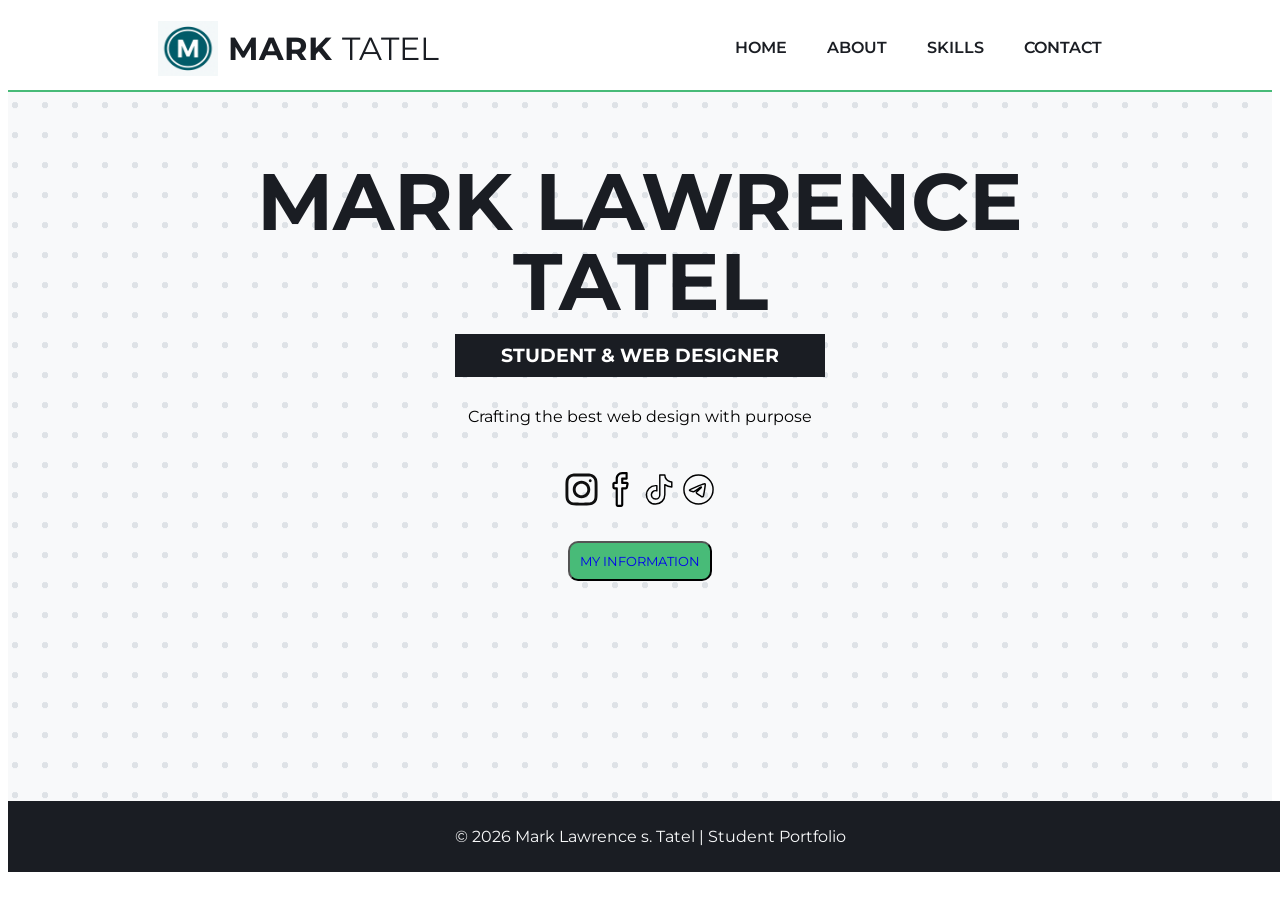
<file: index.html>
<!DOCTYPE html>
<html lang="en">
<head>
    <link rel="stylesheet" href="style.css">
    <link rel="preconnect" href="https://fonts.googleapis.com">
    <link rel="preconnect" href="https://fonts.gstatic.com" crossorigin>
    <link href="https://fonts.googleapis.com/css2?family=Montserrat:wght@400;700&display=swap" rel="stylesheet">
    <meta charset="UTF-8">
    <meta name="viewport" content="width=device-width, initial-scale=1.0">
    <title>TATEL'S HOME PAGE</title>
</head>
<header>
    <div class="header-name">
        <img src="MyFavicon.png" alt="myFavicon">
        <h1>MARK</h1>
        <h1 class="surname">TATEL</h1>
    </div>
    <div class="header-line">
        <nav>
            <ul>
                <li><a href="#">HOME</a></li>
                <li><a href="about.html">ABOUT</a></li>
                <li><a href="skills.html">SKILLS</a></li>
                <li><a href="contact.html">CONTACT</a></li>
            </ul>
        </nav>   
    </div>
</header>
<body>
    <div class="main-body">
        <h1>MARK LAWRENCE<br> TATEL</h1>
        <h3>STUDENT & WEB DESIGNER</h3>
        <p>Crafting the best web design with purpose</p>
            <div class="socmed-svg">
                <a href="#"><img src="instagram-svgrepo-com.svg" alt="instagram"></a>
                <a href="#"><img src="facebook-svgrepo-com.svg" alt="facebook"></a>
                <a href="#"><img src="tiktok-outline-svgrepo-com.svg" alt="tiktok"></a>
                <a href="#"><img src="telegram-outline-svgrepo-com.svg" alt="telegram"></a>
            </div>
        <button><a href="#">MY INFORMATION</a></button>
    </div>
</body>
<footer>
    <p>© 2026 Mark Lawrence s. Tatel | Student Portfolio</p>
</footer>

</html>
</file>
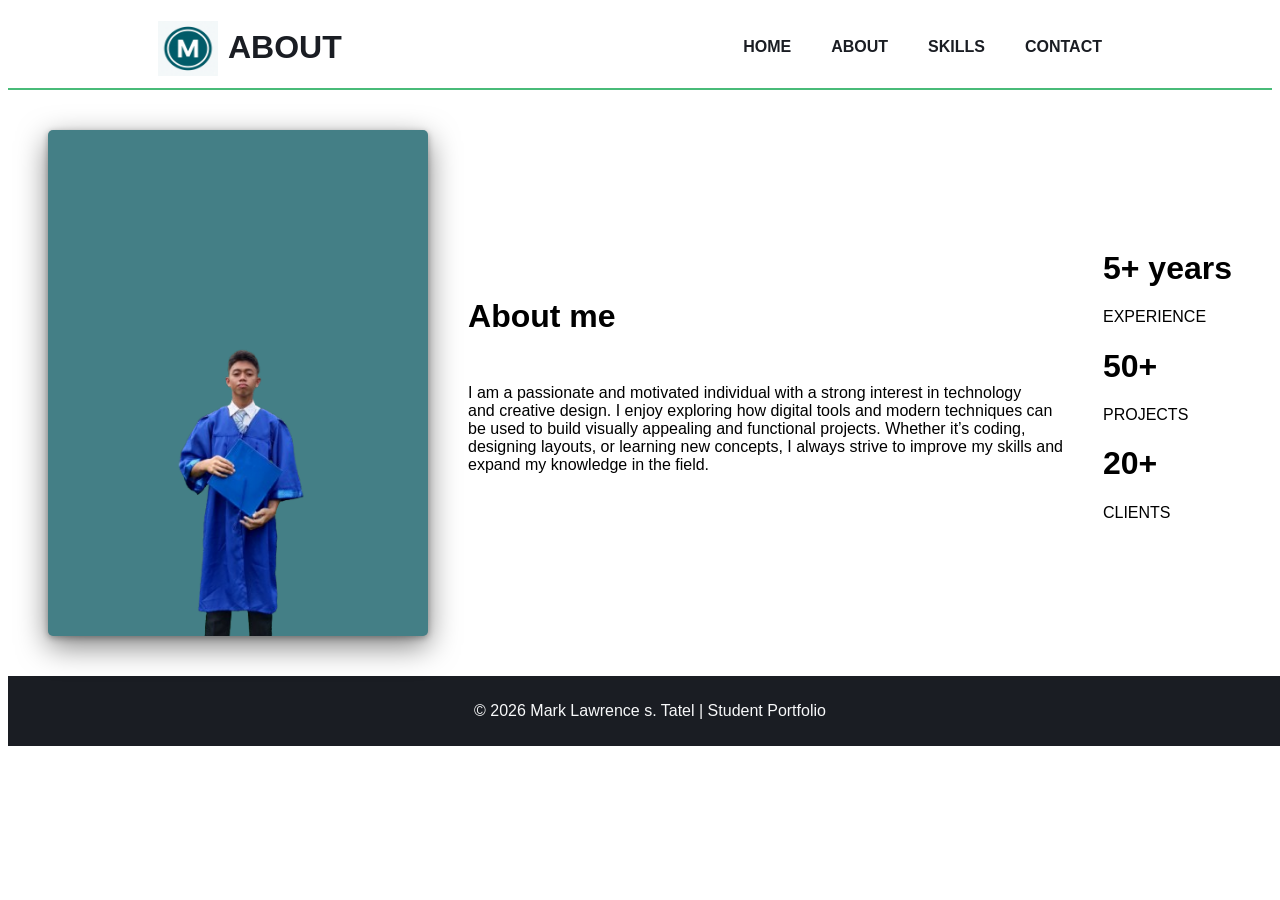
<file: about.html>
<!DOCTYPE html>
<html lang="en">
<head>
    <link rel="stylesheet" href="style.css">
    <meta charset="UTF-8">
    <meta name="viewport" content="width=device-width, initial-scale=1.0">
    <title>TATEL'S ABOUT PAGE</title>
</head>
<header>
    <div class="header-name">
        <img src="MyFavicon.png">
        <h1>ABOUT</h1>
    </div>
    <div class="header-line">
        <nav>
            <ul>
                <li><a href="index.html">HOME</a></li>
                <li><a href="#">ABOUT</a></li>
                <li><a href="skills.html">SKILLS</a></li>
                <li><a href="contact.html">CONTACT</a></li>
            </ul>
        </nav>   
    </div>
</header>
<body>
    <div class="about-container">
        <div class="about-pic">
            <img src="IMG20240529084241-removebg-preview.png" alt="myPicture">
        </div>
        <div class="about-me">
            <h1>About me</h1>
            <p>I am a passionate and motivated individual with a strong interest in technology<br>
                and creative design. I enjoy exploring how digital tools and modern techniques can<br>
                be used to build visually appealing and functional projects. Whether it’s coding,<br> 
                designing layouts, or learning new concepts, I always strive to improve my skills and<br>
                expand my knowledge in the field.</p>
        </div>
        <div class="about-experience">
            <h1>5+ years</h1>
            <p>EXPERIENCE</p>
            <h1>50+</h1>
            <p>PROJECTS</p>
            <h1>20+</h1>
            <p>CLIENTS</p>
        </div>
    </div>
</body>
<footer>
    <p>© 2026 Mark Lawrence s. Tatel | Student Portfolio</p>
</footer>
</html>
</file>
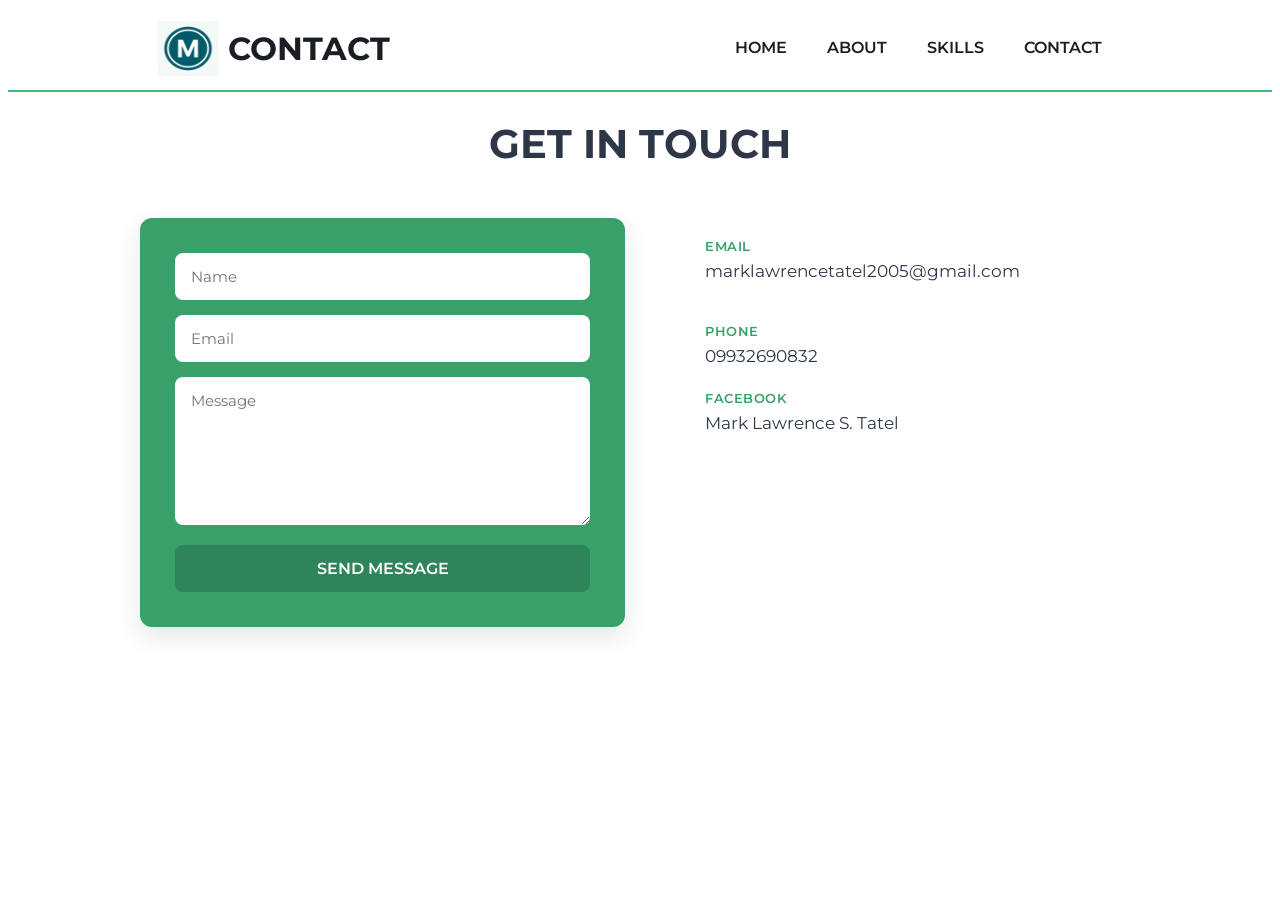
<file: contact.html>
<!DOCTYPE html>
<html lang="en">
<head>
    <link rel="stylesheet" href="style.css">
    <link rel="preconnect" href="https://fonts.googleapis.com">
    <link rel="preconnect" href="https://fonts.gstatic.com" crossorigin>
    <link href="https://fonts.googleapis.com/css2?family=Montserrat:wght@400;700&display=swap" rel="stylesheet">
    <meta charset="UTF-8">
    <meta name="viewport" content="width=device-width, initial-scale=1.0">
    <title>TATEL'S HOME PAGE</title>
</head>
<header>
    <div class="header-name">
        <img src="MyFavicon.png" alt="myFavicon">
        <h1>CONTACT</h1>
    </div>
    <div class="header-line">
        <nav>
            <ul>
                <li><a href="index.html">HOME</a></li>
                <li><a href="about.html">ABOUT</a></li>
                <li><a href="skills.html">SKILLS</a></li>
                <li><a href="#">CONTACT</a></li>
            </ul>
        </nav>   
    </div>
</header>
<body>
            <h1 class="get-in-touch">GET IN TOUCH</h1>
    <div class="contact-container">
        <form action="https://formspree.io/f/mykbjprp" method="POST" class="input-part">
            <input type="text" name="name" placeholder="Name" required>
            <input type="email" name="email" placeholder="Email" required>
            <textarea name="message" placeholder="Message" rows="4" required></textarea>
            <button type="submit">SEND MESSAGE</button>
        </form>
        <div class="my-accounts">
            <label>Email</label>
            <p>marklawrencetatel2005@gmail.com</p><br>
            <label>Phone</label>
            <p>09932690832</p>
            <label>Facebook</label>
            <p>Mark Lawrence S. Tatel</p>
        </div>
    </div>
</body>
</html>
</file>
<file: style.css>
*{
    font-family: 'Montserrat', sans-serif;
}
header{
    display: flex;
    justify-content: space-between;
    font-family: 'Montserrat', sans-serif;
    color: #1A1D23;
    border-bottom: 2px solid #48BB78;;
}

.header-name{
    display: flex;
    margin-left: 150px;
    gap: 10px;
}
.header-name img{
    width:60px;
    height:55px;
    margin-top: 13px;
}
.surname{
    font-weight: normal;
}

nav ul{
    display: flex;
    gap:40px;
    margin-right: 170px; 
    margin-top: 30px;
}

nav ul li{
    list-style-type: none;
}

nav ul li a{
    text-decoration: none;
    font-weight:600;  
    color: #1A1D23;
}
nav ul li:hover a,
nav ul li:hover{
  background-color: #38A169;
  box-shadow: 0 4px 6px rgba(0,0,0,0.2);
  transform: translateY(-2px);
  transition: all 0.2s ease;
  padding: 5px;
}
.main-body {
  background-color: #f8f9fa;
  background-image: radial-gradient(#dee2e6 3px, transparent 1px);
  background-size: 30px 30px;
  background-attachment: fixed;
  width: 100%;
  height: 100%;
  padding-bottom: 220px;
  align-content: center;
  text-align: center;
}

.main-body h1{
    font-size: 80px;
    font-weight: 500;
    margin-bottom: 10px;
    padding-top: 70px;
    font-weight: 700;
    color: #1A1D23;
    margin: 0 0 12px 0;
    text-transform: uppercase;
    line-height: 1;
}

.main-body h3{
    background-color: #1A1D23;
    color: white;
    padding: 10px;
    width: 350px;
    margin: 0 auto;
    margin-top: 0;
    margin-bottom: 30px;
}

.socmed-svg img{
    width: 35px;
    height: 35px;
    margin-bottom: 30px;
    margin-top: 30px;
    transition: transform 0.3s ease, filter 0.3s ease, fill 0.3s ease;
  cursor: pointer;
}

.socmed-svg img:hover{
    transform: scale(1.2) rotate(10deg);  /* slightly bigger and rotated */
}

.main-body button{
    background-color: #48BB78;
    padding: 10px;
    border-radius: 10px;
    cursor: pointer;
}

.main-body button a{
    text-decoration: none;
}

.main-body button:hover{
    background-color: antiquewhite;
    color: burlywood;
}
footer{
text-align:center;
padding:10px;
background: #1A1D23;  
color: #f8f9fa;      
width: 100%; 
}

/* ======= ABOUT PAGE ========= */

.about-container{
    display: flex;
    padding: 40px; 
    gap: 40px;
    justify-content: center;
    align-items: center;
}
.about-pic img{
    background-color:rgb(68, 127, 134);
    border-radius: 5px;
    display: block;
    width: 380px;
    box-shadow: 0px 2px 6px rgba(0, 0, 0, 0.3), 0px 10px 30px rgba(0, 0, 0, 0.5);
}
.about-me{
     text-align: justify;
    display: flex;            /* needed for align-items/justify-content to work */
    flex-direction: column;   /* stack heading and paragraph vertically */
    justify-content: center;
    gap: 12px;
}
.about-experience{
    align-items: center;
    align-content: center;
}   


/* ===== SKILLS PAGE ===== */

.skills-body {
    background-color: #f8f9fa;
    background-image: radial-gradient(#dee2e6 3px, transparent 1px);
    background-size: 30px 30px;
    background-attachment: fixed;
    min-height: calc(100vh - 160px);
    padding: 60px 80px;
    box-sizing: border-box;
}

.skills-header {
    text-align: center;
    margin-bottom: 60px;
}

.skills-label {
    font-size: 0.85rem;
    font-weight: 700;
    letter-spacing: 6px;
    color: #48BB78;
    margin: 0 0 10px 0;
    text-transform: uppercase;
}

.skills-title {
    font-size: 3rem;
    font-weight: 700;
    color: #1A1D23;
    margin: 0 0 12px 0;
    text-transform: uppercase;
    line-height: 1;
}

.skills-title span {
    -webkit-text-stroke: 2px #1A1D23;
    color: transparent;
}

.skills-sub {
    font-size: 0.92rem;
    color: #6c757d;
    margin: 0;
    letter-spacing: 1px;
}

.skills-section {
    margin-bottom: 60px;
}

.section-title {
    font-size: 0.82rem;
    font-weight: 700;
    letter-spacing: 5px;
    color: #1A1D23;
    text-transform: uppercase;
    margin: 0 0 24px 0;
    padding-bottom: 14px;
    border-bottom: 2px solid #48BB78;
}

.skills-grid {
    display: grid;
    grid-template-columns: repeat(3, 1fr);
    gap: 24px;
}

.skill-card {
    border: 1px solid #dee2e6;
    background: #fff;
    padding: 32px 28px;
    text-align: left;
    border-radius: 6px;
    transition: background 0.3s ease, border-color 0.3s ease, box-shadow 0.3s ease;
    box-shadow: 0px 2px 6px rgba(0, 0, 0, 0.08), 0px 6px 20px rgba(0, 0, 0, 0.06);
}

.skill-card:hover {
    border-color: #48BB78;
    box-shadow: 0px 4px 12px rgba(72, 187, 120, 0.2), 0px 10px 30px rgba(0, 0, 0, 0.1);
    transform: translateY(-3px);
}

.hobby-card {
    border-color: #c3e6cb;
    background: #f0fff4;
}

.hobby-card:hover {
    border-color: #38A169;
    box-shadow: 0px 4px 12px rgba(56, 161, 105, 0.25), 0px 10px 30px rgba(0, 0, 0, 0.1);
}

.skill-icon {
    font-size: 2rem;
    margin-bottom: 14px;
    display: block;
}

.skill-card h3 {
    font-size: 0.85rem;
    font-weight: 700;
    letter-spacing: 4px;
    color: #1A1D23;
    margin: 0 0 10px 0;
    text-transform: uppercase;
}

.skill-card p {
    font-size: 0.82rem;
    color: #6c757d;
    line-height: 1.7;
    margin: 0 0 18px 0;
}

.skill-bar-wrapper {
    width: 100%;
    height: 4px;
    background: #dee2e6;
    border-radius: 2px;
    margin-bottom: 6px;
}

.skill-bar {
    height: 100%;
    background: #48BB78;
    border-radius: 2px;
    transition: width 1s ease;
}

.skill-percent {
    font-size: 0.75rem;
    font-weight: 700;
    letter-spacing: 2px;
    color: #38A169;
}

/* ======== CONTACT PAGE ======== */

.contact-container {
    display: flex;
    gap: 60px;
    max-width: 1000px;
    margin: 0 auto;
    padding: 40px;
    align-items: flex-start;
}

.get-in-touch {
    text-align: center;
    font-size: 2.5rem;
    color: #2d3748;
    margin-bottom: 10px;
    font-weight: 700;
}

form.input-part {
    flex: 1;
    background: #38a169;
    padding: 35px;
    border-radius: 12px;
    display: flex;
    flex-direction: column;
    gap: 15px;
    box-shadow: 0 10px 25px rgba(0,0,0,0.1);
}

form.input-part input,
form.input-part textarea {
    padding: 14px 16px;
    border: none;
    border-radius: 8px;
    font-size: 15px;
    background: white;
    outline: none;
    transition: transform 0.2s;
}

form.input-part input:focus,
form.input-part textarea:focus {
    transform: translateY(-2px);
    box-shadow: 0 4px 12px rgba(0,0,0,0.15);
}

form.input-part textarea {
    resize: vertical;
    min-height: 120px;
    font-family: inherit;
}

form.input-part button {
    background: #2f855a;
    color: white;
    padding: 14px;
    border: none;
    border-radius: 8px;
    font-size: 16px;
    font-weight: 600;
    cursor: pointer;
    transition: all 0.3s;
    margin-top: 5px;
}

form.input-part button:hover {
    background: rgb(250, 147, 147);
    transform: translateY(-2px);
    box-shadow: 0 6px 20px rgba(0,0,0,0.2);
}

.my-accounts {
    flex: 1;
    padding: 20px;
}

.my-accounts label {
    display: block;
    color: #38a169;
    font-size: 13px;
    font-weight: 600;
    text-transform: uppercase;
    letter-spacing: 0.5px;
    margin-bottom: 5px;
    margin-top: 20px;
}

.my-accounts label:first-child {
    margin-top: 0;
}

.my-accounts p {
    color: #2d3748;
    font-size: 17px;
    margin: 0;
    line-height: 1.5;
}

/* ============================================
   MOBILE RESPONSIVE - 768px and below
   ============================================ */

@media screen and (max-width: 768px) {
    
    /* ===== HEADER ===== */
    header {
        flex-direction: column;
        padding: 15px 0;
    }
    
    .header-name {
        margin-left: 0;
        justify-content: center;
        margin-bottom: 15px;
    }
    
    .header-name img {
        width: 45px;
        height: 40px;
    }
    
    .header-name h1 {
        font-size: 1.5rem;
    }
    
    nav ul {
        margin-right: 0;
        margin-top: 0;
        gap: 20px;
        flex-wrap: wrap;
        justify-content: center;
        padding: 0;
    }
    
    nav ul li a {
        font-size: 14px;
        padding: 8px 12px;
    }
    
    /* ===== HOME PAGE ===== */
    .main-body h1 {
        font-size: 40px;
        padding-top: 40px;
    }
    
    .main-body h3 {
        width: 280px;
        font-size: 14px;
    }
    
    .socmed-svg img {
        width: 30px;
        height: 30px;
        margin: 20px 8px;
    }
    
    /* ===== ABOUT PAGE ===== */
    .about-container {
        flex-direction: column;
        padding: 20px;
        gap: 30px;
    }
    
    .about-pic img {
        width: 250px;
        margin: 0 auto;
    }
    
    .about-me {
        text-align: center;
    }
    
    .about-me h1 {
        font-size: 1.8rem;
    }
    
    .about-me p {
        font-size: 14px;
        line-height: 1.6;
    }
    
    .about-experience {
        display: flex;
        flex-wrap: wrap;
        justify-content: center;
        gap: 20px;
    }
    
    .about-experience h1 {
        font-size: 2rem;
        margin: 0;
    }
    
    .about-experience p {
        font-size: 12px;
    }
    
    /* ===== SKILLS PAGE ===== */
    .skills-body {
        padding: 30px 20px;
    }
    
    .skills-title {
        font-size: 2rem;
    }
    
    .skills-grid {
        grid-template-columns: 1fr;  /* Stack cards vertically */
        gap: 20px;
    }
    
    .skill-card {
        padding: 24px 20px;
    }
    
    /* ===== CONTACT PAGE ===== */
    .contact-container {
        flex-direction: column;
        gap: 40px;
        padding: 20px;
    }
    
    .get-in-touch {
        font-size: 1.8rem;
        margin-top: 20px;
    }
    
    form.input-part {
        width: 100%;
        padding: 25px;
    }
    
    .my-accounts {
        text-align: center;
        padding: 10px;
    }
    
    /* ===== FOOTER ===== */
    footer {
        font-size: 12px;
        padding: 15px;
    }
}
</file>
